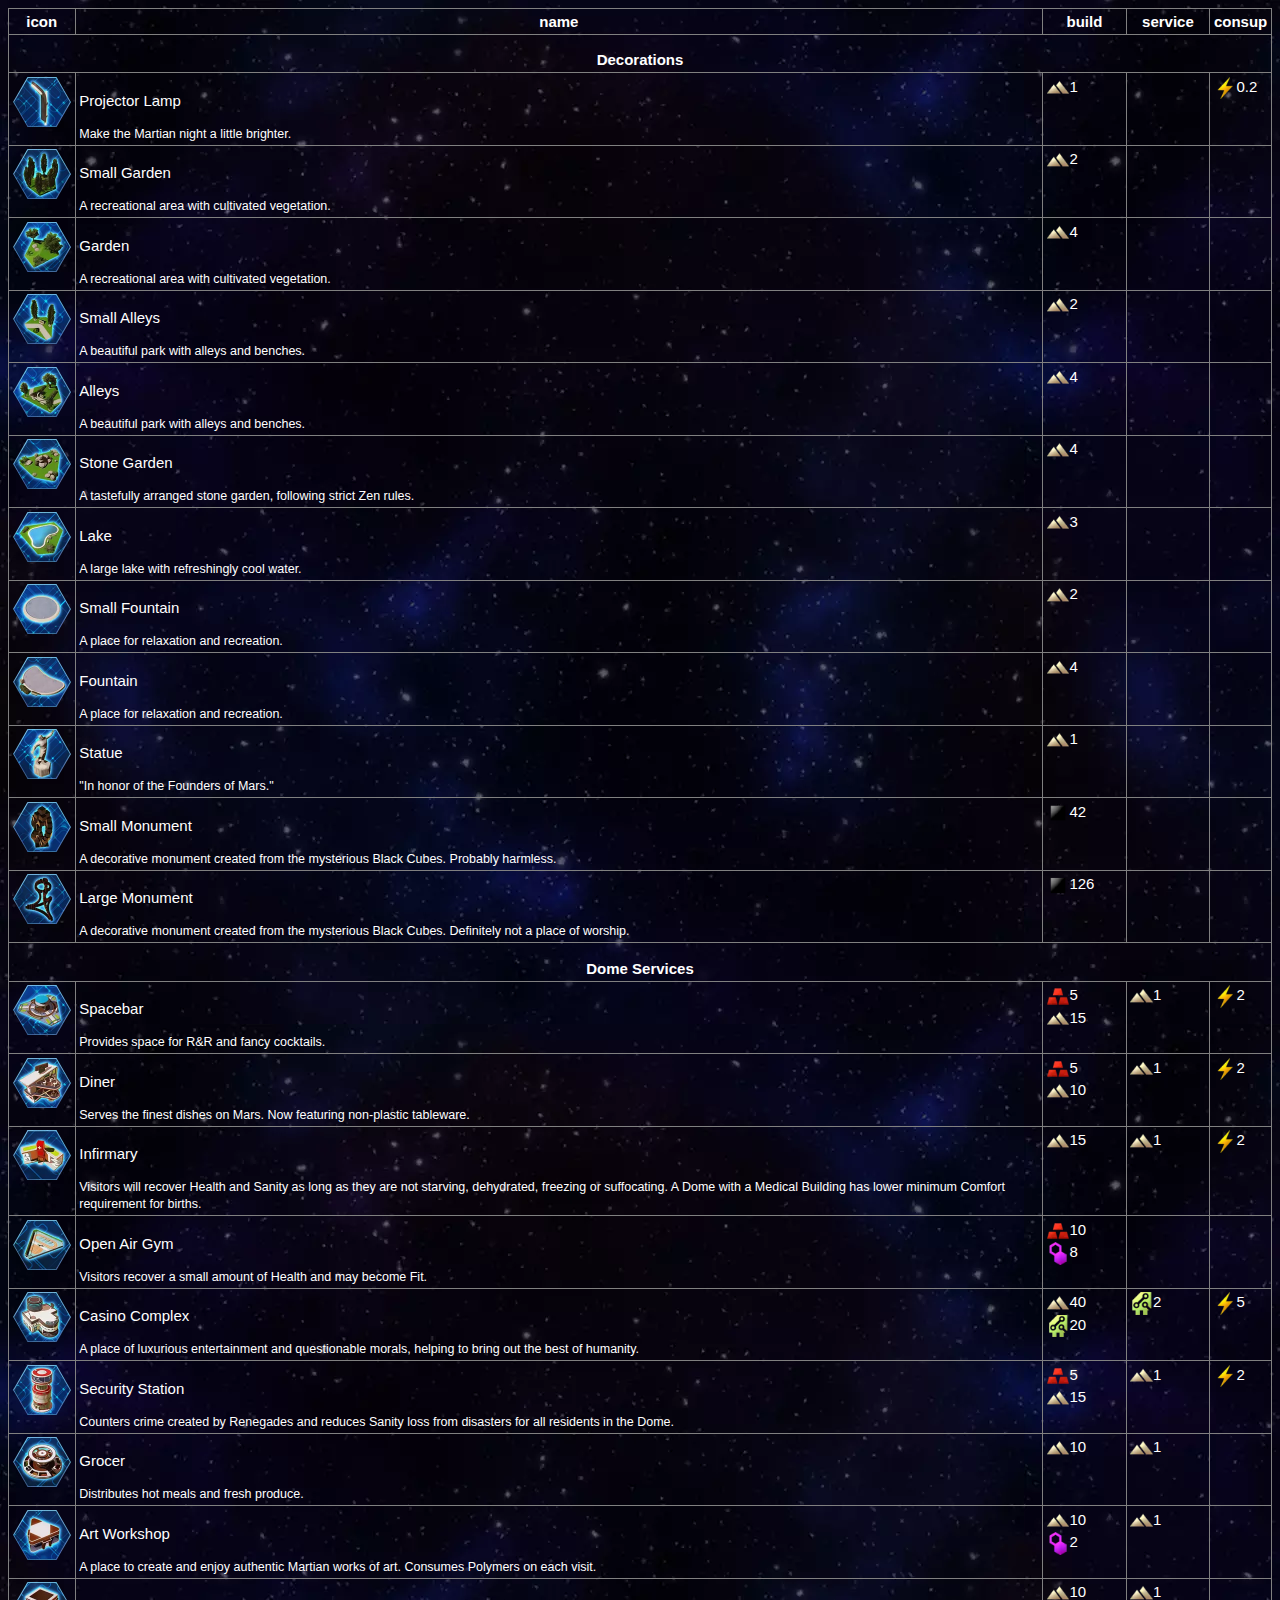
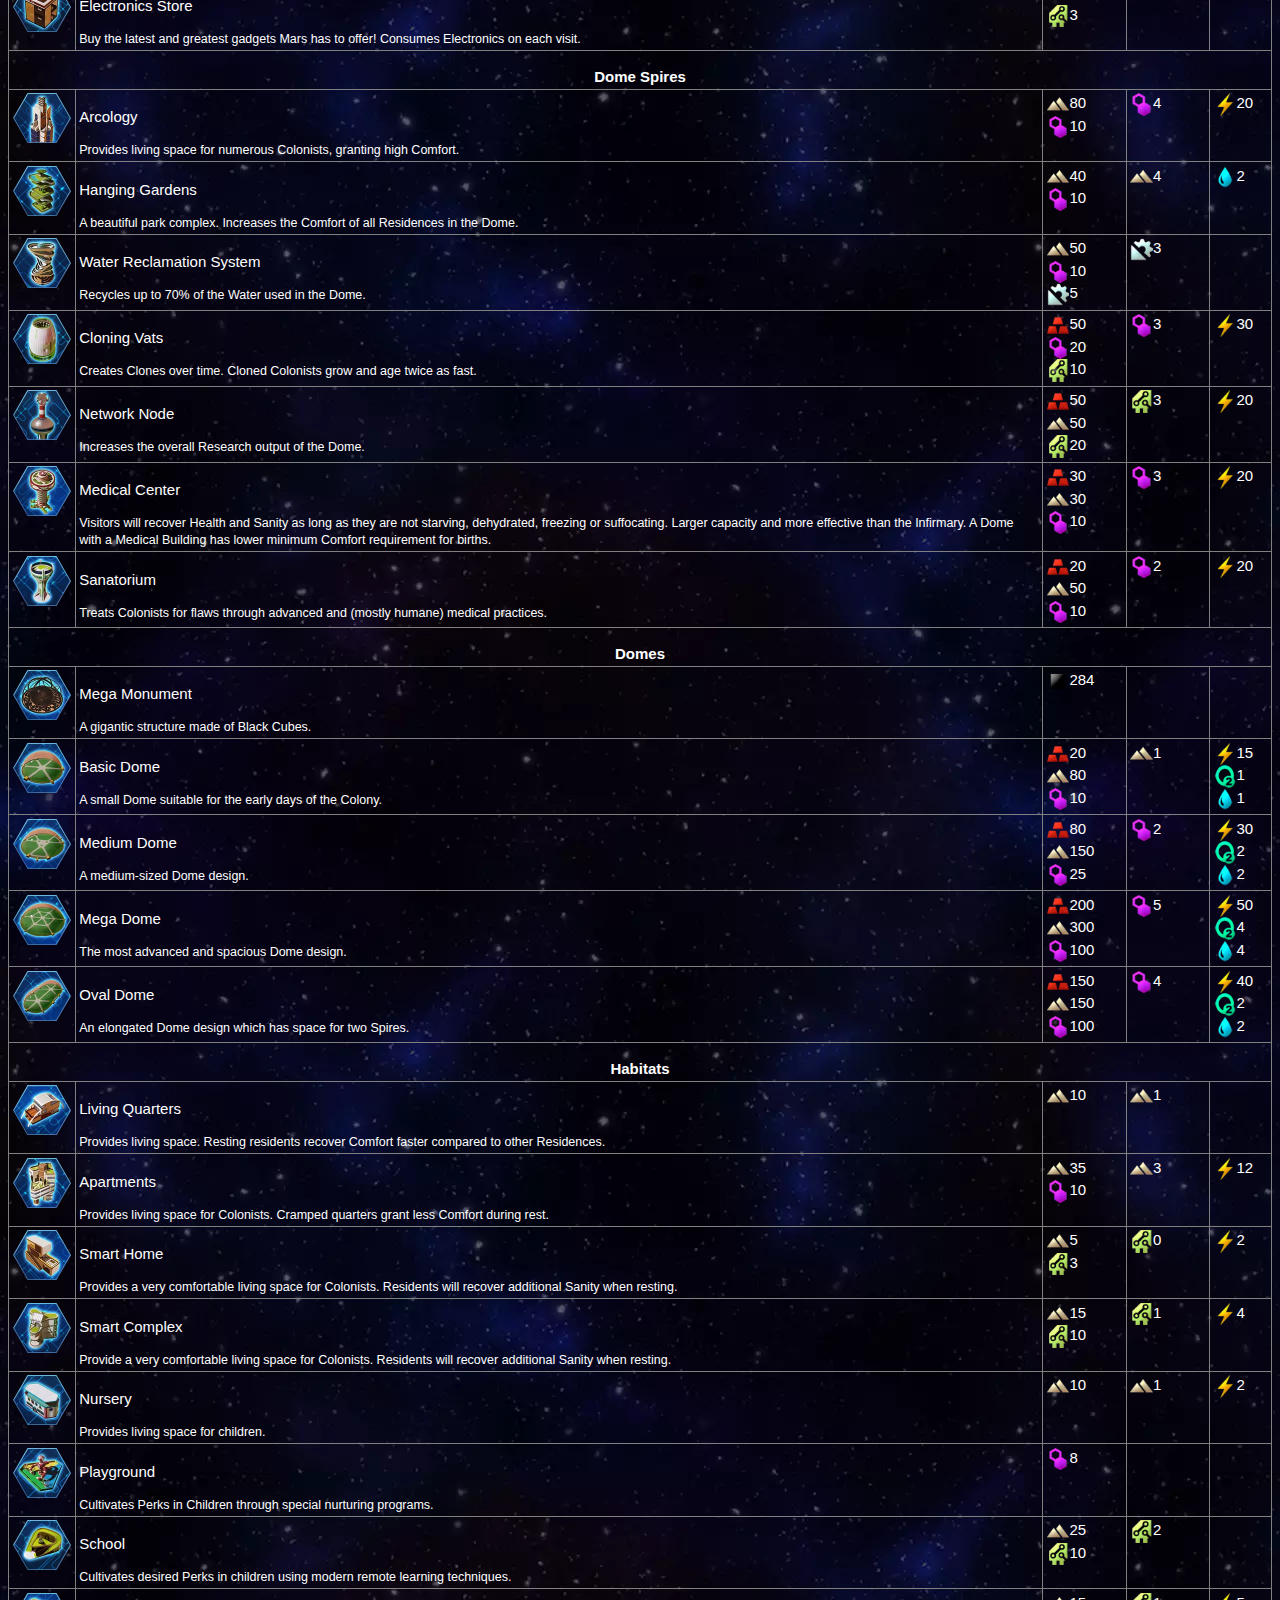
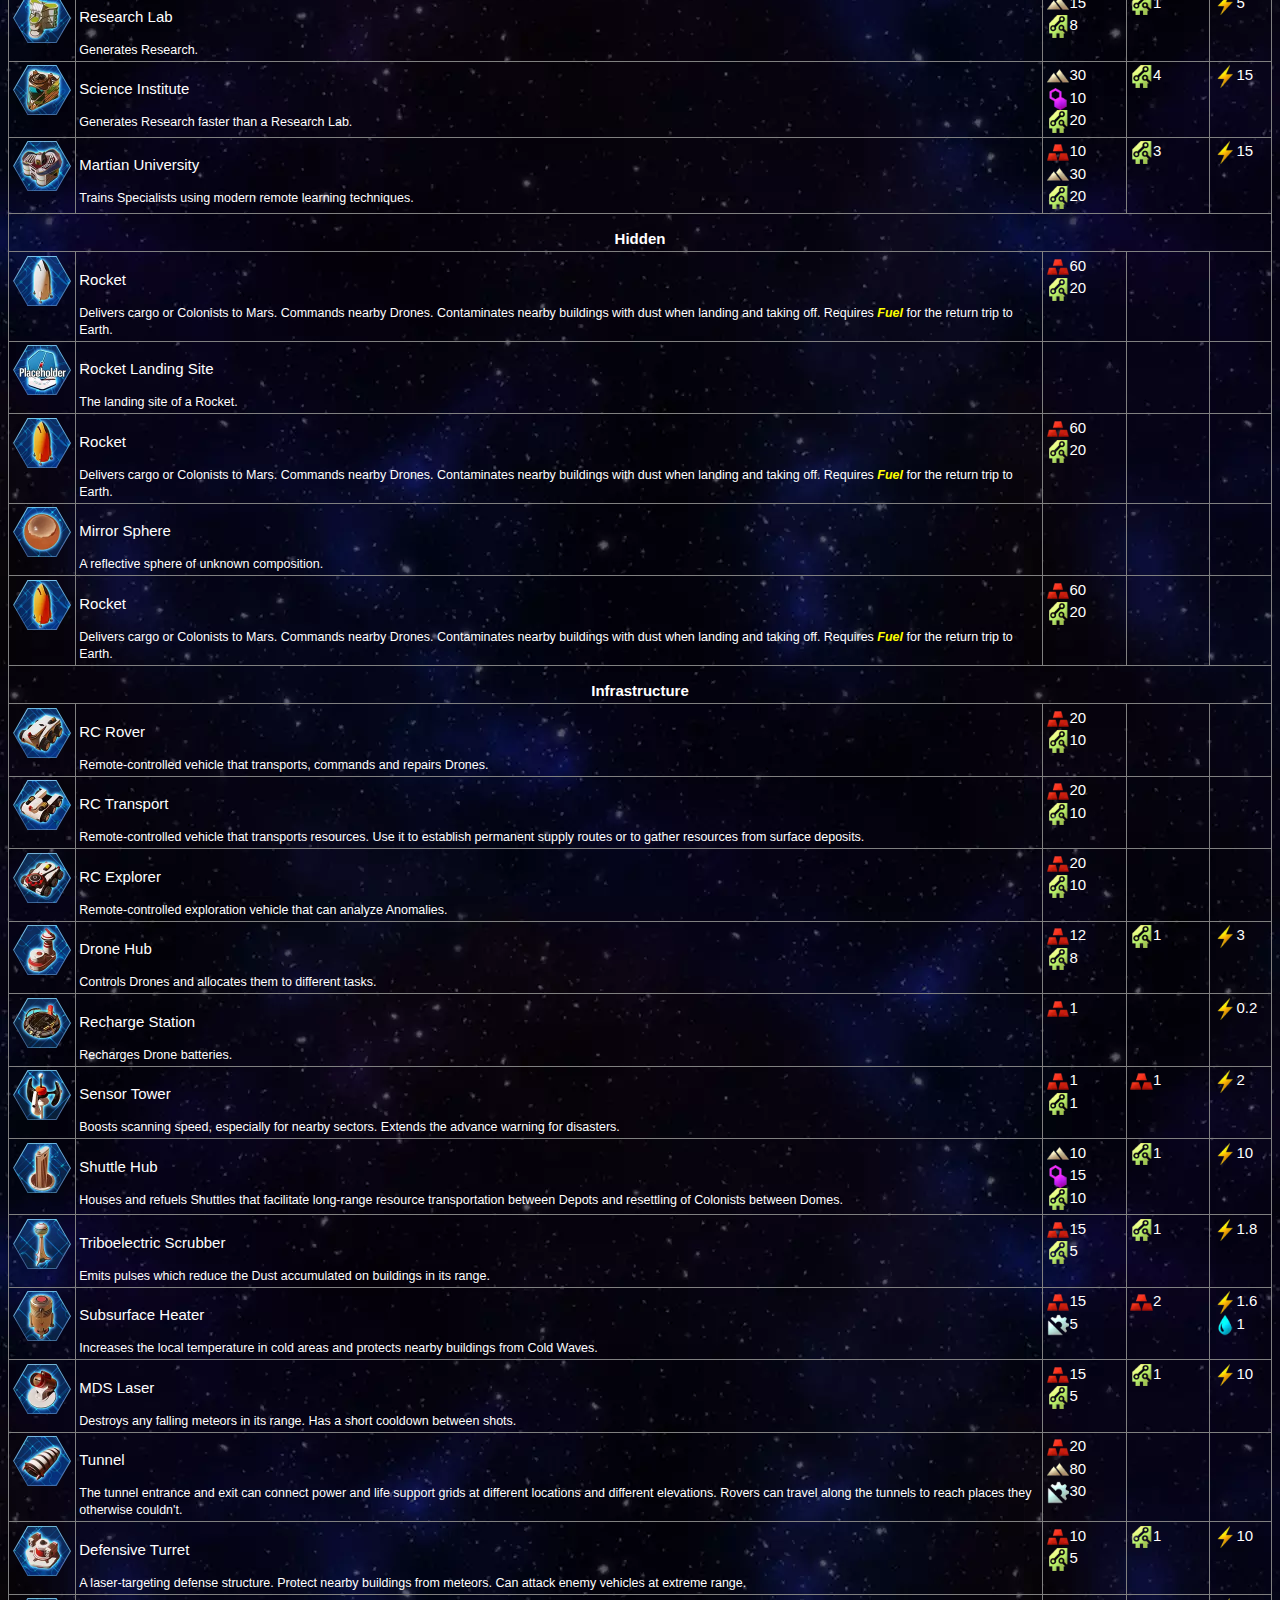
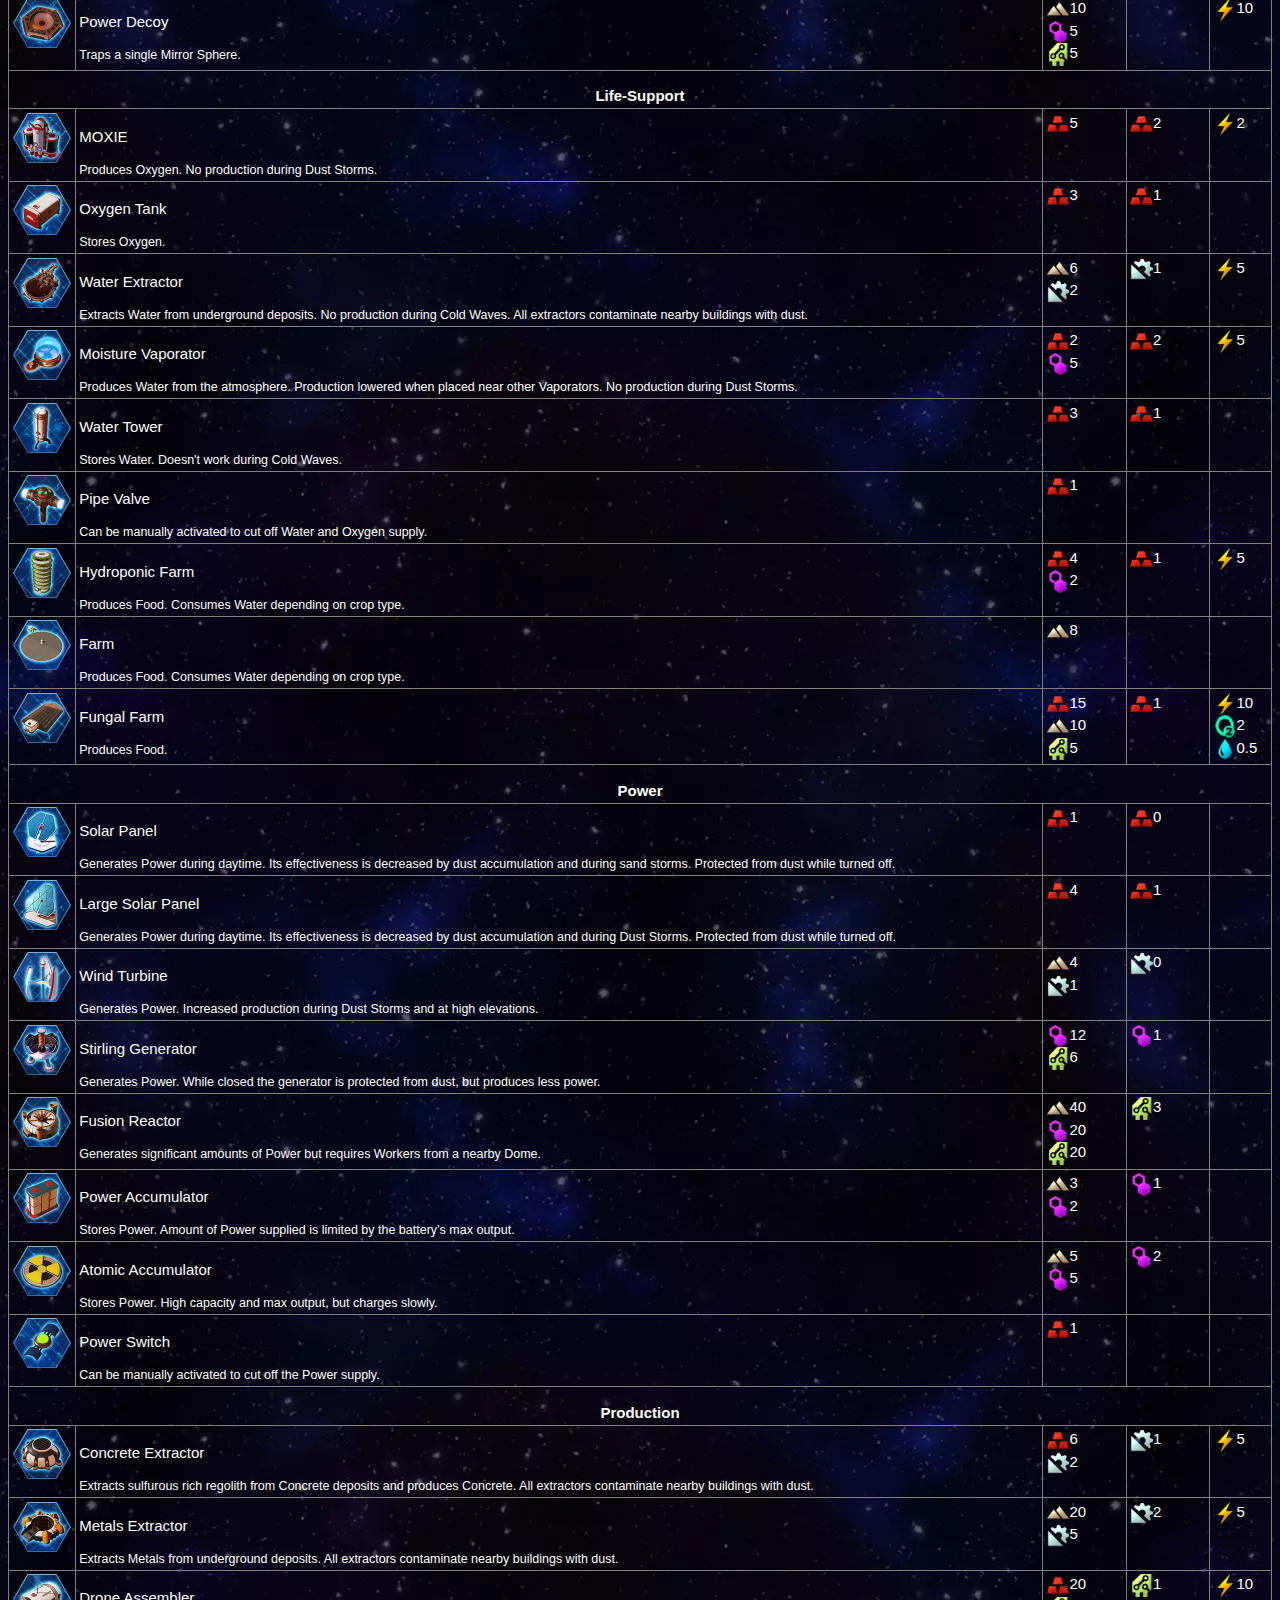
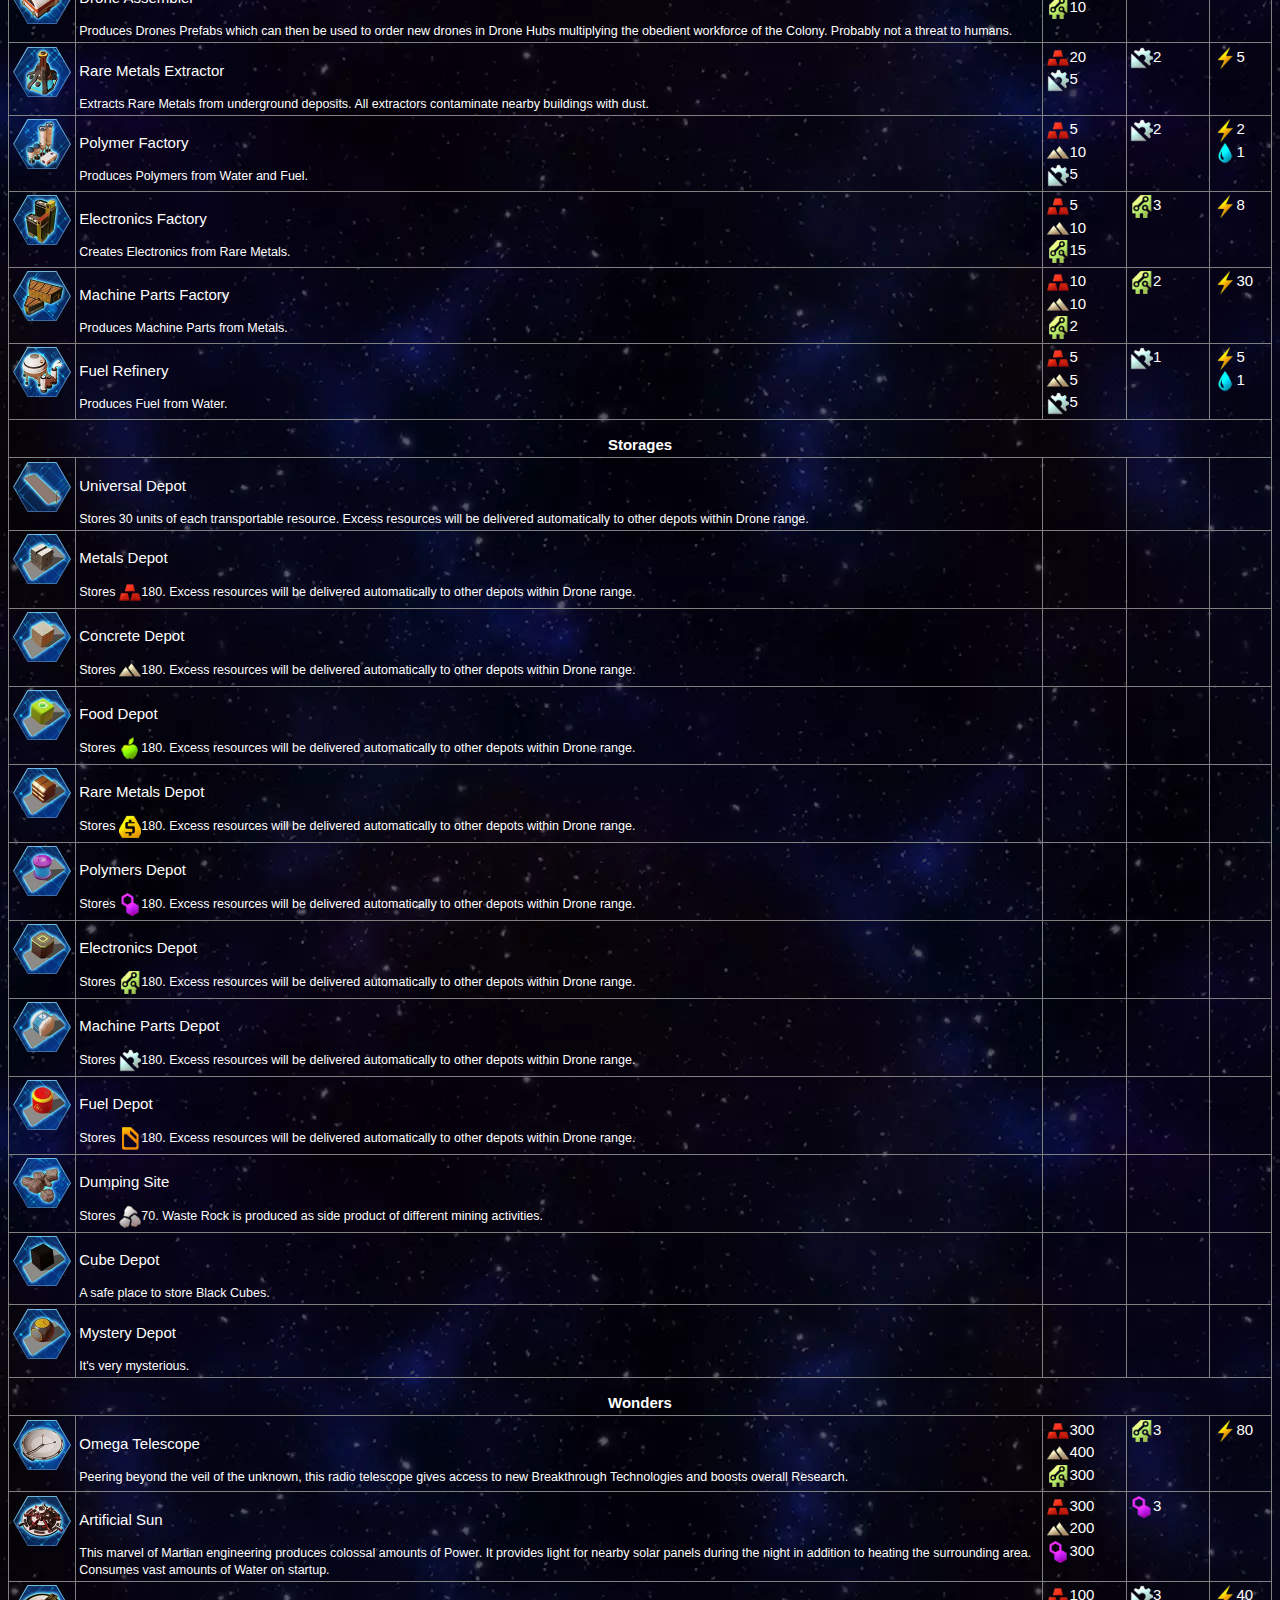
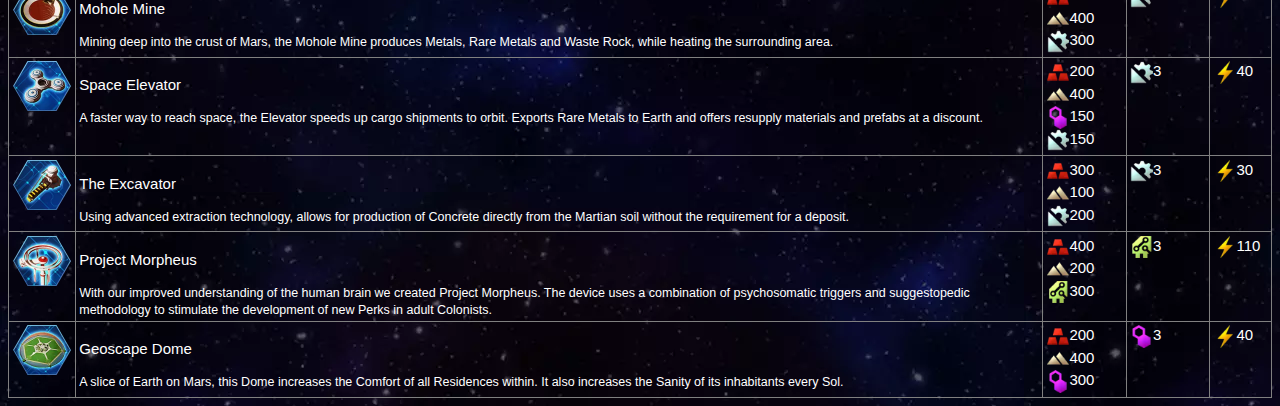
<file: docs/buildings.html>
<!DOCTYPE html>
<html><head><meta charset="UTF-8">
<title>Surviving Mars Buildings</title>
<link rel="stylesheet" href="style.css" />
</head>
<body><table cols='5'><thead><tr><th>icon</th><th>name</th><th class='th_cost'>build</th><th class='th_cost'>service</th><th>consup</th></tr></thead><tr><th class='th_category' colspan='5'>Decorations</td></tr>
<tr>
<td><i class='icon projector_lamp' title='LampProjector'></i></td>
<td><p class='name'>Projector Lamp</span><p class='description'>Make the Martian night a little brighter.</td>
<td><span class='cost'><i class='res concrete'></i>1</span></td>
<td><span class='cost'></span></td>
<td><span class='cost'><i class='res electricity'></i>0.2</span></td>
</tr>
<tr>
<td><i class='icon small_garden' title='GardenNatural_Small'></i></td>
<td><p class='name'>Small Garden</span><p class='description'>A recreational area with cultivated vegetation.</td>
<td><span class='cost'><i class='res concrete'></i>2</span></td>
<td><span class='cost'></span></td>
<td><span class='cost'></span></td>
</tr>
<tr>
<td><i class='icon medium_garden' title='GardenNatural_Medium'></i></td>
<td><p class='name'>Garden</span><p class='description'>A recreational area with cultivated vegetation.</td>
<td><span class='cost'><i class='res concrete'></i>4</span></td>
<td><span class='cost'></span></td>
<td><span class='cost'></span></td>
</tr>
<tr>
<td><i class='icon small_alleys' title='GardenAlleys_Small'></i></td>
<td><p class='name'>Small Alleys</span><p class='description'>A beautiful park with alleys and benches.</td>
<td><span class='cost'><i class='res concrete'></i>2</span></td>
<td><span class='cost'></span></td>
<td><span class='cost'></span></td>
</tr>
<tr>
<td><i class='icon medium_alleys' title='GardenAlleys_Medium'></i></td>
<td><p class='name'>Alleys</span><p class='description'>A beautiful park with alleys and benches.</td>
<td><span class='cost'><i class='res concrete'></i>4</span></td>
<td><span class='cost'></span></td>
<td><span class='cost'></span></td>
</tr>
<tr>
<td><i class='icon stone_garden' title='GardenStone'></i></td>
<td><p class='name'>Stone Garden</span><p class='description'>A tastefully arranged stone garden, following strict Zen rules.</td>
<td><span class='cost'><i class='res concrete'></i>4</span></td>
<td><span class='cost'></span></td>
<td><span class='cost'></span></td>
</tr>
<tr>
<td><i class='icon lake' title='Lake'></i></td>
<td><p class='name'>Lake</span><p class='description'>A large lake with refreshingly cool water.</td>
<td><span class='cost'><i class='res concrete'></i>3</span></td>
<td><span class='cost'></span></td>
<td><span class='cost'></span></td>
</tr>
<tr>
<td><i class='icon small_fountain' title='FountainSmall'></i></td>
<td><p class='name'>Small Fountain</span><p class='description'>A place for relaxation and recreation.</td>
<td><span class='cost'><i class='res concrete'></i>2</span></td>
<td><span class='cost'></span></td>
<td><span class='cost'></span></td>
</tr>
<tr>
<td><i class='icon large_fountain' title='FountainLarge'></i></td>
<td><p class='name'>Fountain</span><p class='description'>A place for relaxation and recreation.</td>
<td><span class='cost'><i class='res concrete'></i>4</span></td>
<td><span class='cost'></span></td>
<td><span class='cost'></span></td>
</tr>
<tr>
<td><i class='icon statue' title='Statue'></i></td>
<td><p class='name'>Statue</span><p class='description'>"In honor of the Founders of Mars."</td>
<td><span class='cost'><i class='res concrete'></i>1</span></td>
<td><span class='cost'></span></td>
<td><span class='cost'></span></td>
</tr>
<tr>
<td><i class='icon black_cube_monument_small' title='BlackCubeSmallMonument'></i></td>
<td><p class='name'>Small Monument</span><p class='description'>A decorative monument created from the mysterious Black Cubes. Probably harmless.</td>
<td><span class='cost'><i class='res black_box'></i>42</span></td>
<td><span class='cost'></span></td>
<td><span class='cost'></span></td>
</tr>
<tr>
<td><i class='icon black_cube_monument_large' title='BlackCubeLargeMonument'></i></td>
<td><p class='name'>Large Monument</span><p class='description'>A decorative monument created from the mysterious Black Cubes. Definitely not a place of worship.</td>
<td><span class='cost'><i class='res black_box'></i>126</span></td>
<td><span class='cost'></span></td>
<td><span class='cost'></span></td>
</tr>
<tr><th class='th_category' colspan='5'>Dome Services</td></tr>
<tr>
<td><i class='icon spacebar' title='Spacebar'></i></td>
<td><p class='name'>Spacebar</span><p class='description'>Provides space for R&R and fancy cocktails.</td>
<td><span class='cost'><i class='res metal'></i>5<br /><i class='res concrete'></i>15</span></td>
<td><span class='cost'><i class='res concrete'></i>1</span></td>
<td><span class='cost'><i class='res electricity'></i>2</span></td>
</tr>
<tr>
<td><i class='icon dinner' title='Diner'></i></td>
<td><p class='name'>Diner</span><p class='description'>Serves the finest dishes on Mars. Now featuring non-plastic tableware.</td>
<td><span class='cost'><i class='res metal'></i>5<br /><i class='res concrete'></i>10</span></td>
<td><span class='cost'><i class='res concrete'></i>1</span></td>
<td><span class='cost'><i class='res electricity'></i>2</span></td>
</tr>
<tr>
<td><i class='icon infirmary' title='Infirmary'></i></td>
<td><p class='name'>Infirmary</span><p class='description'>Visitors will recover Health and Sanity as long as they are not starving, dehydrated, freezing or suffocating. A Dome with a Medical Building has lower minimum Comfort requirement for births.</td>
<td><span class='cost'><i class='res concrete'></i>15</span></td>
<td><span class='cost'><i class='res concrete'></i>1</span></td>
<td><span class='cost'><i class='res electricity'></i>2</span></td>
</tr>
<tr>
<td><i class='icon open_air_gym' title='OpenAirGym'></i></td>
<td><p class='name'>Open Air Gym</span><p class='description'>Visitors recover a small amount of Health and may become Fit.</td>
<td><span class='cost'><i class='res metal'></i>10<br /><i class='res polymers'></i>8</span></td>
<td><span class='cost'></span></td>
<td><span class='cost'></span></td>
</tr>
<tr>
<td><i class='icon casino_complex' title='Casino Complex'></i></td>
<td><p class='name'>Casino Complex</span><p class='description'>A place of luxurious entertainment and questionable morals, helping to bring out the best of humanity.</td>
<td><span class='cost'><i class='res concrete'></i>40<br /><i class='res electronics'></i>20</span></td>
<td><span class='cost'><i class='res electronics'></i>2</span></td>
<td><span class='cost'><i class='res electricity'></i>5</span></td>
</tr>
<tr>
<td><i class='icon security_station' title='SecurityStation'></i></td>
<td><p class='name'>Security Station</span><p class='description'>Counters crime created by Renegades and reduces Sanity loss from disasters for all residents in the Dome.</td>
<td><span class='cost'><i class='res metal'></i>5<br /><i class='res concrete'></i>15</span></td>
<td><span class='cost'><i class='res concrete'></i>1</span></td>
<td><span class='cost'><i class='res electricity'></i>2</span></td>
</tr>
<tr>
<td><i class='icon grocery' title='ShopsFood'></i></td>
<td><p class='name'>Grocer</span><p class='description'>Distributes hot meals and fresh produce.</td>
<td><span class='cost'><i class='res concrete'></i>10</span></td>
<td><span class='cost'><i class='res concrete'></i>1</span></td>
<td><span class='cost'></span></td>
</tr>
<tr>
<td><i class='icon jewelry_store' title='ShopsJewelry'></i></td>
<td><p class='name'>Art Workshop</span><p class='description'>A place to create and enjoy authentic Martian works of art. Consumes Polymers on each visit.</td>
<td><span class='cost'><i class='res concrete'></i>10<br /><i class='res polymers'></i>2</span></td>
<td><span class='cost'><i class='res concrete'></i>1</span></td>
<td><span class='cost'></span></td>
</tr>
<tr>
<td><i class='icon electronics_store' title='ShopsElectronics'></i></td>
<td><p class='name'>Electronics Store</span><p class='description'>Buy the latest and greatest gadgets Mars has to offer! Consumes Electronics on each visit.</td>
<td><span class='cost'><i class='res concrete'></i>10<br /><i class='res electronics'></i>3</span></td>
<td><span class='cost'><i class='res concrete'></i>1</span></td>
<td><span class='cost'></span></td>
</tr>
<tr><th class='th_category' colspan='5'>Dome Spires</td></tr>
<tr>
<td><i class='icon arcology' title='Arcology'></i></td>
<td><p class='name'>Arcology</span><p class='description'>Provides living space for numerous Colonists, granting high Comfort.</td>
<td><span class='cost'><i class='res concrete'></i>80<br /><i class='res polymers'></i>10</span></td>
<td><span class='cost'><i class='res polymers'></i>4</span></td>
<td><span class='cost'><i class='res electricity'></i>20</span></td>
</tr>
<tr>
<td><i class='icon hanging_gardens' title='HangingGardens'></i></td>
<td><p class='name'>Hanging Gardens</span><p class='description'>A beautiful park complex. Increases the Comfort of all Residences in the Dome.</td>
<td><span class='cost'><i class='res concrete'></i>40<br /><i class='res polymers'></i>10</span></td>
<td><span class='cost'><i class='res concrete'></i>4</span></td>
<td><span class='cost'><i class='res water'></i>2</span></td>
</tr>
<tr>
<td><i class='icon water_reclamation' title='WaterReclamationSystem'></i></td>
<td><p class='name'>Water Reclamation System</span><p class='description'>Recycles up to 70% of the Water used in the Dome.</td>
<td><span class='cost'><i class='res concrete'></i>50<br /><i class='res polymers'></i>10<br /><i class='res machine_parts'></i>5</span></td>
<td><span class='cost'><i class='res machine_parts'></i>3</span></td>
<td><span class='cost'></span></td>
</tr>
<tr>
<td><i class='icon cloning_vats' title='CloningVats'></i></td>
<td><p class='name'>Cloning Vats</span><p class='description'>Creates Clones over time. Cloned Colonists grow and age twice as fast.</td>
<td><span class='cost'><i class='res metal'></i>50<br /><i class='res polymers'></i>20<br /><i class='res electronics'></i>10</span></td>
<td><span class='cost'><i class='res polymers'></i>3</span></td>
<td><span class='cost'><i class='res electricity'></i>30</span></td>
</tr>
<tr>
<td><i class='icon network_node' title='NetworkNode'></i></td>
<td><p class='name'>Network Node</span><p class='description'>Increases the overall Research output of the Dome.</td>
<td><span class='cost'><i class='res metal'></i>50<br /><i class='res concrete'></i>50<br /><i class='res electronics'></i>20</span></td>
<td><span class='cost'><i class='res electronics'></i>3</span></td>
<td><span class='cost'><i class='res electricity'></i>20</span></td>
</tr>
<tr>
<td><i class='icon medical_center' title='MedicalCenter'></i></td>
<td><p class='name'>Medical Center</span><p class='description'>Visitors will recover Health and Sanity as long as they are not starving, dehydrated, freezing or suffocating. Larger capacity and more effective than the Infirmary. A Dome with a Medical Building has lower minimum Comfort requirement for births.</td>
<td><span class='cost'><i class='res metal'></i>30<br /><i class='res concrete'></i>30<br /><i class='res polymers'></i>10</span></td>
<td><span class='cost'><i class='res polymers'></i>3</span></td>
<td><span class='cost'><i class='res electricity'></i>20</span></td>
</tr>
<tr>
<td><i class='icon sanatorium' title='Sanatorium'></i></td>
<td><p class='name'>Sanatorium</span><p class='description'>Treats Colonists for flaws through advanced and (mostly humane) medical practices.</td>
<td><span class='cost'><i class='res metal'></i>20<br /><i class='res concrete'></i>50<br /><i class='res polymers'></i>10</span></td>
<td><span class='cost'><i class='res polymers'></i>2</span></td>
<td><span class='cost'><i class='res electricity'></i>20</span></td>
</tr>
<tr><th class='th_category' colspan='5'>Domes</td></tr>
<tr>
<td><i class='icon black_cube_monolith' title='BlackCubeMonolith'></i></td>
<td><p class='name'>Mega Monument</span><p class='description'>A gigantic structure made of Black Cubes.</td>
<td><span class='cost'><i class='res black_box'></i>284</span></td>
<td><span class='cost'></span></td>
<td><span class='cost'></span></td>
</tr>
<tr>
<td><i class='icon dome' title='DomeBasic'></i></td>
<td><p class='name'>Basic Dome</span><p class='description'>A small Dome suitable for the early days of the Colony.</td>
<td><span class='cost'><i class='res metal'></i>20<br /><i class='res concrete'></i>80<br /><i class='res polymers'></i>10</span></td>
<td><span class='cost'><i class='res concrete'></i>1</span></td>
<td><span class='cost'><i class='res electricity'></i>15<br /><i class='res oxygen'></i>1<br /><i class='res water'></i>1</span></td>
</tr>
<tr>
<td><i class='icon oval_dome' title='DomeMedium'></i></td>
<td><p class='name'>Medium Dome</span><p class='description'>A medium-sized Dome design.</td>
<td><span class='cost'><i class='res metal'></i>80<br /><i class='res concrete'></i>150<br /><i class='res polymers'></i>25</span></td>
<td><span class='cost'><i class='res polymers'></i>2</span></td>
<td><span class='cost'><i class='res electricity'></i>30<br /><i class='res oxygen'></i>2<br /><i class='res water'></i>2</span></td>
</tr>
<tr>
<td><i class='icon mega_dome' title='DomeMega'></i></td>
<td><p class='name'>Mega Dome</span><p class='description'>The most advanced and spacious Dome design.</td>
<td><span class='cost'><i class='res metal'></i>200<br /><i class='res concrete'></i>300<br /><i class='res polymers'></i>100</span></td>
<td><span class='cost'><i class='res polymers'></i>5</span></td>
<td><span class='cost'><i class='res electricity'></i>50<br /><i class='res oxygen'></i>4<br /><i class='res water'></i>4</span></td>
</tr>
<tr>
<td><i class='icon polymer_dome' title='DomeOval'></i></td>
<td><p class='name'>Oval Dome</span><p class='description'>An elongated Dome design which has space for two Spires.</td>
<td><span class='cost'><i class='res metal'></i>150<br /><i class='res concrete'></i>150<br /><i class='res polymers'></i>100</span></td>
<td><span class='cost'><i class='res polymers'></i>4</span></td>
<td><span class='cost'><i class='res electricity'></i>40<br /><i class='res oxygen'></i>2<br /><i class='res water'></i>2</span></td>
</tr>
<tr><th class='th_category' colspan='5'>Habitats</td></tr>
<tr>
<td><i class='icon living_quarters' title='LivingQuarters'></i></td>
<td><p class='name'>Living Quarters</span><p class='description'>Provides living space. Resting residents recover Comfort faster compared to other Residences.</td>
<td><span class='cost'><i class='res concrete'></i>10</span></td>
<td><span class='cost'><i class='res concrete'></i>1</span></td>
<td><span class='cost'></span></td>
</tr>
<tr>
<td><i class='icon apartments' title='Apartments'></i></td>
<td><p class='name'>Apartments</span><p class='description'>Provides living space for Colonists. Cramped quarters grant less Comfort during rest.</td>
<td><span class='cost'><i class='res concrete'></i>35<br /><i class='res polymers'></i>10</span></td>
<td><span class='cost'><i class='res concrete'></i>3</span></td>
<td><span class='cost'><i class='res electricity'></i>12</span></td>
</tr>
<tr>
<td><i class='icon smart_home' title='SmartHome_Small'></i></td>
<td><p class='name'>Smart Home</span><p class='description'>Provides a very comfortable living space for Colonists. Residents will recover additional Sanity when resting.</td>
<td><span class='cost'><i class='res concrete'></i>5<br /><i class='res electronics'></i>3</span></td>
<td><span class='cost'><i class='res electronics'></i>0</span></td>
<td><span class='cost'><i class='res electricity'></i>2</span></td>
</tr>
<tr>
<td><i class='icon smart homes' title='SmartHome'></i></td>
<td><p class='name'>Smart Complex</span><p class='description'>Provide a very comfortable living space for Colonists. Residents will recover additional Sanity when resting.</td>
<td><span class='cost'><i class='res concrete'></i>15<br /><i class='res electronics'></i>10</span></td>
<td><span class='cost'><i class='res electronics'></i>1</span></td>
<td><span class='cost'><i class='res electricity'></i>4</span></td>
</tr>
<tr>
<td><i class='icon nursery' title='Nursery'></i></td>
<td><p class='name'>Nursery</span><p class='description'>Provides living space for children.</td>
<td><span class='cost'><i class='res concrete'></i>10</span></td>
<td><span class='cost'><i class='res concrete'></i>1</span></td>
<td><span class='cost'><i class='res electricity'></i>2</span></td>
</tr>
<tr>
<td><i class='icon playground' title='Playground'></i></td>
<td><p class='name'>Playground</span><p class='description'>Cultivates Perks in Children through special nurturing programs.</td>
<td><span class='cost'><i class='res polymers'></i>8</span></td>
<td><span class='cost'></span></td>
<td><span class='cost'></span></td>
</tr>
<tr>
<td><i class='icon school' title='School'></i></td>
<td><p class='name'>School</span><p class='description'>Cultivates desired Perks in children using modern remote learning techniques.</td>
<td><span class='cost'><i class='res concrete'></i>25<br /><i class='res electronics'></i>10</span></td>
<td><span class='cost'><i class='res electronics'></i>2</span></td>
<td><span class='cost'></span></td>
</tr>
<tr>
<td><i class='icon academy_of_science' title='ResearchLab'></i></td>
<td><p class='name'>Research Lab</span><p class='description'>Generates Research.</td>
<td><span class='cost'><i class='res concrete'></i>15<br /><i class='res electronics'></i>8</span></td>
<td><span class='cost'><i class='res electronics'></i>1</span></td>
<td><span class='cost'><i class='res electricity'></i>5</span></td>
</tr>
<tr>
<td><i class='icon research_lab' title='ScienceInstitute'></i></td>
<td><p class='name'>Science Institute</span><p class='description'>Generates Research faster than a Research Lab.</td>
<td><span class='cost'><i class='res concrete'></i>30<br /><i class='res polymers'></i>10<br /><i class='res electronics'></i>20</span></td>
<td><span class='cost'><i class='res electronics'></i>4</span></td>
<td><span class='cost'><i class='res electricity'></i>15</span></td>
</tr>
<tr>
<td><i class='icon martian_university' title='MartianUniversity'></i></td>
<td><p class='name'>Martian University</span><p class='description'>Trains Specialists using modern remote learning techniques.</td>
<td><span class='cost'><i class='res metal'></i>10<br /><i class='res concrete'></i>30<br /><i class='res electronics'></i>20</span></td>
<td><span class='cost'><i class='res electronics'></i>3</span></td>
<td><span class='cost'><i class='res electricity'></i>15</span></td>
</tr>
<tr><th class='th_category' colspan='5'>Hidden</td></tr>
<tr>
<td><i class='icon rocket' title='SupplyRocket'></i></td>
<td><p class='name'>Rocket</span><p class='description'>Delivers cargo or Colonists to Mars. Commands nearby Drones. Contaminates nearby buildings with dust when landing and taking off. Requires <em>Fuel</em> for the return trip to Earth.</td>
<td><span class='cost'><i class='res metal'></i>60<br /><i class='res electronics'></i>20</span></td>
<td><span class='cost'></span></td>
<td><span class='cost'></span></td>
</tr>
<tr>
<td><i class='icon placeholder' title='RocketLandingSite'></i></td>
<td><p class='name'>Rocket Landing Site</span><p class='description'>The landing site of a Rocket.</td>
<td><span class='cost'></span></td>
<td><span class='cost'></span></td>
<td><span class='cost'></span></td>
</tr>
<tr>
<td><i class='icon rocket_trade' title='TradeRocket'></i></td>
<td><p class='name'>Rocket</span><p class='description'>Delivers cargo or Colonists to Mars. Commands nearby Drones. Contaminates nearby buildings with dust when landing and taking off. Requires <em>Fuel</em> for the return trip to Earth.</td>
<td><span class='cost'><i class='res metal'></i>60<br /><i class='res electronics'></i>20</span></td>
<td><span class='cost'></span></td>
<td><span class='cost'></span></td>
</tr>
<tr>
<td><i class='icon mirror_sphere' title='MirrorSphere'></i></td>
<td><p class='name'>Mirror Sphere</span><p class='description'>A reflective sphere of unknown composition.</td>
<td><span class='cost'></span></td>
<td><span class='cost'></span></td>
<td><span class='cost'></span></td>
</tr>
<tr>
<td><i class='icon rocket_trade' title='RefugeeRocket'></i></td>
<td><p class='name'>Rocket</span><p class='description'>Delivers cargo or Colonists to Mars. Commands nearby Drones. Contaminates nearby buildings with dust when landing and taking off. Requires <em>Fuel</em> for the return trip to Earth.</td>
<td><span class='cost'><i class='res metal'></i>60<br /><i class='res electronics'></i>20</span></td>
<td><span class='cost'></span></td>
<td><span class='cost'></span></td>
</tr>
<tr><th class='th_category' colspan='5'>Infrastructure</td></tr>
<tr>
<td><i class='icon rcrover' title='RCRoverBuilding'></i></td>
<td><p class='name'>RC Rover</span><p class='description'>Remote-controlled vehicle that transports, commands and repairs Drones.</td>
<td><span class='cost'><i class='res metal'></i>20<br /><i class='res electronics'></i>10</span></td>
<td><span class='cost'></span></td>
<td><span class='cost'></span></td>
</tr>
<tr>
<td><i class='icon rover_transport' title='RCTransportBuilding'></i></td>
<td><p class='name'>RC Transport</span><p class='description'>Remote-controlled vehicle that transports resources. Use it to establish permanent supply routes or to gather resources from surface deposits.</td>
<td><span class='cost'><i class='res metal'></i>20<br /><i class='res electronics'></i>10</span></td>
<td><span class='cost'></span></td>
<td><span class='cost'></span></td>
</tr>
<tr>
<td><i class='icon rover_human' title='RCExplorerBuilding'></i></td>
<td><p class='name'>RC Explorer</span><p class='description'>Remote-controlled exploration vehicle that can analyze Anomalies.</td>
<td><span class='cost'><i class='res metal'></i>20<br /><i class='res electronics'></i>10</span></td>
<td><span class='cost'></span></td>
<td><span class='cost'></span></td>
</tr>
<tr>
<td><i class='icon drone_hub' title='DroneHub'></i></td>
<td><p class='name'>Drone Hub</span><p class='description'>Controls Drones and allocates them to different tasks.</td>
<td><span class='cost'><i class='res metal'></i>12<br /><i class='res electronics'></i>8</span></td>
<td><span class='cost'><i class='res electronics'></i>1</span></td>
<td><span class='cost'><i class='res electricity'></i>3</span></td>
</tr>
<tr>
<td><i class='icon recharge_station' title='RechargeStation'></i></td>
<td><p class='name'>Recharge Station</span><p class='description'>Recharges Drone batteries.</td>
<td><span class='cost'><i class='res metal'></i>1</span></td>
<td><span class='cost'></span></td>
<td><span class='cost'><i class='res electricity'></i>0.2</span></td>
</tr>
<tr>
<td><i class='icon sensor_tower' title='SensorTower'></i></td>
<td><p class='name'>Sensor Tower</span><p class='description'>Boosts scanning speed, especially for nearby sectors. Extends the advance warning for disasters.</td>
<td><span class='cost'><i class='res metal'></i>1<br /><i class='res electronics'></i>1</span></td>
<td><span class='cost'><i class='res metal'></i>1</span></td>
<td><span class='cost'><i class='res electricity'></i>2</span></td>
</tr>
<tr>
<td><i class='icon shuttle_hub' title='ShuttleHub'></i></td>
<td><p class='name'>Shuttle Hub</span><p class='description'>Houses and refuels Shuttles that facilitate long-range resource transportation between Depots and resettling of Colonists between Domes.</td>
<td><span class='cost'><i class='res concrete'></i>10<br /><i class='res polymers'></i>15<br /><i class='res electronics'></i>10</span></td>
<td><span class='cost'><i class='res electronics'></i>1</span></td>
<td><span class='cost'><i class='res electricity'></i>10</span></td>
</tr>
<tr>
<td><i class='icon triboelectric_schrubbe' title='TriboelectricScrubber'></i></td>
<td><p class='name'>Triboelectric Scrubber</span><p class='description'>Emits pulses which reduce the Dust accumulated on buildings in its range.</td>
<td><span class='cost'><i class='res metal'></i>15<br /><i class='res electronics'></i>5</span></td>
<td><span class='cost'><i class='res electronics'></i>1</span></td>
<td><span class='cost'><i class='res electricity'></i>1.8</span></td>
</tr>
<tr>
<td><i class='icon subsurface_heater' title='SubsurfaceHeater'></i></td>
<td><p class='name'>Subsurface Heater</span><p class='description'>Increases the local temperature in cold areas and protects nearby buildings from Cold Waves.</td>
<td><span class='cost'><i class='res metal'></i>15<br /><i class='res machine_parts'></i>5</span></td>
<td><span class='cost'><i class='res metal'></i>2</span></td>
<td><span class='cost'><i class='res electricity'></i>1.6<br /><i class='res water'></i>1</span></td>
</tr>
<tr>
<td><i class='icon mds_aser' title='MDSLaser'></i></td>
<td><p class='name'>MDS Laser</span><p class='description'>Destroys any falling meteors in its range. Has a short cooldown between shots.</td>
<td><span class='cost'><i class='res metal'></i>15<br /><i class='res electronics'></i>5</span></td>
<td><span class='cost'><i class='res electronics'></i>1</span></td>
<td><span class='cost'><i class='res electricity'></i>10</span></td>
</tr>
<tr>
<td><i class='icon tunnel' title='Tunnel'></i></td>
<td><p class='name'>Tunnel</span><p class='description'>The tunnel entrance and exit can connect power and life support grids at different locations and different elevations. Rovers can travel along the tunnels to reach places they otherwise couldn't.</td>
<td><span class='cost'><i class='res metal'></i>20<br /><i class='res concrete'></i>80<br /><i class='res machine_parts'></i>30</span></td>
<td><span class='cost'></span></td>
<td><span class='cost'></span></td>
</tr>
<tr>
<td><i class='icon defense_turret' title='DefenceTower'></i></td>
<td><p class='name'>Defensive Turret</span><p class='description'>A laser-targeting defense structure. Protect nearby buildings from meteors. Can attack enemy vehicles at extreme range.</td>
<td><span class='cost'><i class='res metal'></i>10<br /><i class='res electronics'></i>5</span></td>
<td><span class='cost'><i class='res electronics'></i>1</span></td>
<td><span class='cost'><i class='res electricity'></i>10</span></td>
</tr>
<tr>
<td><i class='icon power_decoy' title='PowerDecoy'></i></td>
<td><p class='name'>Power Decoy</span><p class='description'>Traps a single Mirror Sphere.</td>
<td><span class='cost'><i class='res concrete'></i>10<br /><i class='res polymers'></i>5<br /><i class='res electronics'></i>5</span></td>
<td><span class='cost'></span></td>
<td><span class='cost'><i class='res electricity'></i>10</span></td>
</tr>
<tr><th class='th_category' colspan='5'>Life-Support</td></tr>
<tr>
<td><i class='icon moxie' title='MOXIE'></i></td>
<td><p class='name'>MOXIE</span><p class='description'>Produces Oxygen. No production during Dust Storms.</td>
<td><span class='cost'><i class='res metal'></i>5</span></td>
<td><span class='cost'><i class='res metal'></i>2</span></td>
<td><span class='cost'><i class='res electricity'></i>2</span></td>
</tr>
<tr>
<td><i class='icon oxygen_tank' title='OxygenTank'></i></td>
<td><p class='name'>Oxygen Tank</span><p class='description'>Stores Oxygen.</td>
<td><span class='cost'><i class='res metal'></i>3</span></td>
<td><span class='cost'><i class='res metal'></i>1</span></td>
<td><span class='cost'></span></td>
</tr>
<tr>
<td><i class='icon water_extractor' title='WaterExtractor'></i></td>
<td><p class='name'>Water Extractor</span><p class='description'>Extracts Water from underground deposits. No production during Cold Waves. All extractors contaminate nearby buildings with dust.</td>
<td><span class='cost'><i class='res concrete'></i>6<br /><i class='res machine_parts'></i>2</span></td>
<td><span class='cost'><i class='res machine_parts'></i>1</span></td>
<td><span class='cost'><i class='res electricity'></i>5</span></td>
</tr>
<tr>
<td><i class='icon moisture_vaporator' title='MoistureVaporator'></i></td>
<td><p class='name'>Moisture Vaporator</span><p class='description'>Produces Water from the atmosphere. Production lowered when placed near other Vaporators. No production during Dust Storms.</td>
<td><span class='cost'><i class='res metal'></i>2<br /><i class='res polymers'></i>5</span></td>
<td><span class='cost'><i class='res metal'></i>2</span></td>
<td><span class='cost'><i class='res electricity'></i>5</span></td>
</tr>
<tr>
<td><i class='icon water_tank' title='WaterTank'></i></td>
<td><p class='name'>Water Tower</span><p class='description'>Stores Water. Doesn't work during Cold Waves.</td>
<td><span class='cost'><i class='res metal'></i>3</span></td>
<td><span class='cost'><i class='res metal'></i>1</span></td>
<td><span class='cost'></span></td>
</tr>
<tr>
<td><i class='icon pipe_valve' title='LifesupportSwitch'></i></td>
<td><p class='name'>Pipe Valve</span><p class='description'>Can be manually activated to cut off Water and Oxygen supply.</td>
<td><span class='cost'><i class='res metal'></i>1</span></td>
<td><span class='cost'></span></td>
<td><span class='cost'></span></td>
</tr>
<tr>
<td><i class='icon hydroponics_farm' title='HydroponicFarm'></i></td>
<td><p class='name'>Hydroponic Farm</span><p class='description'>Produces Food. Consumes Water depending on crop type.</td>
<td><span class='cost'><i class='res metal'></i>4<br /><i class='res polymers'></i>2</span></td>
<td><span class='cost'><i class='res metal'></i>1</span></td>
<td><span class='cost'><i class='res electricity'></i>5</span></td>
</tr>
<tr>
<td><i class='icon farm' title='Farm'></i></td>
<td><p class='name'>Farm</span><p class='description'>Produces Food. Consumes Water depending on crop type.</td>
<td><span class='cost'><i class='res concrete'></i>8</span></td>
<td><span class='cost'></span></td>
<td><span class='cost'></span></td>
</tr>
<tr>
<td><i class='icon fungal_farm' title='FungalFarm'></i></td>
<td><p class='name'>Fungal Farm</span><p class='description'>Produces Food.</td>
<td><span class='cost'><i class='res metal'></i>15<br /><i class='res concrete'></i>10<br /><i class='res electronics'></i>5</span></td>
<td><span class='cost'><i class='res metal'></i>1</span></td>
<td><span class='cost'><i class='res electricity'></i>10<br /><i class='res oxygen'></i>2<br /><i class='res water'></i>0.5</span></td>
</tr>
<tr><th class='th_category' colspan='5'>Power</td></tr>
<tr>
<td><i class='icon solar_panel' title='SolarPanel'></i></td>
<td><p class='name'>Solar Panel</span><p class='description'>Generates Power during daytime. Its effectiveness is decreased by dust accumulation and during sand storms. Protected from dust while turned off.</td>
<td><span class='cost'><i class='res metal'></i>1</span></td>
<td><span class='cost'><i class='res metal'></i>0</span></td>
<td><span class='cost'></span></td>
</tr>
<tr>
<td><i class='icon solar_aray' title='SolarPanelBig'></i></td>
<td><p class='name'>Large Solar Panel</span><p class='description'>Generates Power during daytime. Its effectiveness is decreased by dust accumulation and during Dust Storms. Protected from dust while turned off.</td>
<td><span class='cost'><i class='res metal'></i>4</span></td>
<td><span class='cost'><i class='res metal'></i>1</span></td>
<td><span class='cost'></span></td>
</tr>
<tr>
<td><i class='icon wind_turbine' title='WindTurbine'></i></td>
<td><p class='name'>Wind Turbine</span><p class='description'>Generates Power. Increased production during Dust Storms and at high elevations.</td>
<td><span class='cost'><i class='res concrete'></i>4<br /><i class='res machine_parts'></i>1</span></td>
<td><span class='cost'><i class='res machine_parts'></i>0</span></td>
<td><span class='cost'></span></td>
</tr>
<tr>
<td><i class='icon stirling_generator' title='StirlingGenerator'></i></td>
<td><p class='name'>Stirling Generator</span><p class='description'>Generates Power. While closed the generator is protected from dust, but produces less power.</td>
<td><span class='cost'><i class='res polymers'></i>12<br /><i class='res electronics'></i>6</span></td>
<td><span class='cost'><i class='res polymers'></i>1</span></td>
<td><span class='cost'></span></td>
</tr>
<tr>
<td><i class='icon fusion_reactor' title='FusionReactor'></i></td>
<td><p class='name'>Fusion Reactor</span><p class='description'>Generates significant amounts of Power but requires Workers from a nearby Dome.</td>
<td><span class='cost'><i class='res concrete'></i>40<br /><i class='res polymers'></i>20<br /><i class='res electronics'></i>20</span></td>
<td><span class='cost'><i class='res electronics'></i>3</span></td>
<td><span class='cost'></span></td>
</tr>
<tr>
<td><i class='icon fuel_cell' title='Battery_WaterFuelCell'></i></td>
<td><p class='name'>Power Accumulator</span><p class='description'>Stores Power. Amount of Power supplied is limited by the battery’s max output.</td>
<td><span class='cost'><i class='res concrete'></i>3<br /><i class='res polymers'></i>2</span></td>
<td><span class='cost'><i class='res polymers'></i>1</span></td>
<td><span class='cost'></span></td>
</tr>
<tr>
<td><i class='icon atomic_batteries' title='AtomicBattery'></i></td>
<td><p class='name'>Atomic Accumulator</span><p class='description'>Stores Power. High capacity and max output, but charges slowly.</td>
<td><span class='cost'><i class='res concrete'></i>5<br /><i class='res polymers'></i>5</span></td>
<td><span class='cost'><i class='res polymers'></i>2</span></td>
<td><span class='cost'></span></td>
</tr>
<tr>
<td><i class='icon power_switch' title='ElectricitySwitch'></i></td>
<td><p class='name'>Power Switch</span><p class='description'>Can be manually activated to cut off the Power supply.</td>
<td><span class='cost'><i class='res metal'></i>1</span></td>
<td><span class='cost'></span></td>
<td><span class='cost'></span></td>
</tr>
<tr><th class='th_category' colspan='5'>Production</td></tr>
<tr>
<td><i class='icon regolith_extractor' title='RegolithExtractor'></i></td>
<td><p class='name'>Concrete Extractor</span><p class='description'>Extracts sulfurous rich regolith from Concrete deposits and produces Concrete. All extractors contaminate nearby buildings with dust.</td>
<td><span class='cost'><i class='res metal'></i>6<br /><i class='res machine_parts'></i>2</span></td>
<td><span class='cost'><i class='res machine_parts'></i>1</span></td>
<td><span class='cost'><i class='res electricity'></i>5</span></td>
</tr>
<tr>
<td><i class='icon metals_extractor' title='MetalsExtractor'></i></td>
<td><p class='name'>Metals Extractor</span><p class='description'>Extracts Metals from underground deposits. All extractors contaminate nearby buildings with dust.</td>
<td><span class='cost'><i class='res concrete'></i>20<br /><i class='res machine_parts'></i>5</span></td>
<td><span class='cost'><i class='res machine_parts'></i>2</span></td>
<td><span class='cost'><i class='res electricity'></i>5</span></td>
</tr>
<tr>
<td><i class='icon workshop' title='DroneFactory'></i></td>
<td><p class='name'>Drone Assembler</span><p class='description'>Produces Drones Prefabs which can then be used to order new drones in Drone Hubs multiplying the obedient workforce of the Colony. Probably not a threat to humans.</td>
<td><span class='cost'><i class='res metal'></i>20<br /><i class='res electronics'></i>10</span></td>
<td><span class='cost'><i class='res electronics'></i>1</span></td>
<td><span class='cost'><i class='res electricity'></i>10</span></td>
</tr>
<tr>
<td><i class='icon universal_extractor' title='PreciousMetalsExtractor'></i></td>
<td><p class='name'>Rare Metals Extractor</span><p class='description'>Extracts Rare Metals from underground deposits. All extractors contaminate nearby buildings with dust.</td>
<td><span class='cost'><i class='res metal'></i>20<br /><i class='res machine_parts'></i>5</span></td>
<td><span class='cost'><i class='res machine_parts'></i>2</span></td>
<td><span class='cost'><i class='res electricity'></i>5</span></td>
</tr>
<tr>
<td><i class='icon polymer_plant' title='PolymerPlant'></i></td>
<td><p class='name'>Polymer Factory</span><p class='description'>Produces Polymers from Water and Fuel.</td>
<td><span class='cost'><i class='res metal'></i>5<br /><i class='res concrete'></i>10<br /><i class='res machine_parts'></i>5</span></td>
<td><span class='cost'><i class='res machine_parts'></i>2</span></td>
<td><span class='cost'><i class='res electricity'></i>2<br /><i class='res water'></i>1</span></td>
</tr>
<tr>
<td><i class='icon electronics_factory' title='ElectronicsFactory'></i></td>
<td><p class='name'>Electronics Factory</span><p class='description'>Creates Electronics from Rare Metals.</td>
<td><span class='cost'><i class='res metal'></i>5<br /><i class='res concrete'></i>10<br /><i class='res electronics'></i>15</span></td>
<td><span class='cost'><i class='res electronics'></i>3</span></td>
<td><span class='cost'><i class='res electricity'></i>8</span></td>
</tr>
<tr>
<td><i class='icon machine_parts_factory' title='MachinePartsFactory'></i></td>
<td><p class='name'>Machine Parts Factory</span><p class='description'>Produces Machine Parts from Metals.</td>
<td><span class='cost'><i class='res metal'></i>10<br /><i class='res concrete'></i>10<br /><i class='res electronics'></i>2</span></td>
<td><span class='cost'><i class='res electronics'></i>2</span></td>
<td><span class='cost'><i class='res electricity'></i>30</span></td>
</tr>
<tr>
<td><i class='icon fuel_rafinery' title='FuelFactory'></i></td>
<td><p class='name'>Fuel Refinery</span><p class='description'>Produces Fuel from Water.</td>
<td><span class='cost'><i class='res metal'></i>5<br /><i class='res concrete'></i>5<br /><i class='res machine_parts'></i>5</span></td>
<td><span class='cost'><i class='res machine_parts'></i>1</span></td>
<td><span class='cost'><i class='res electricity'></i>5<br /><i class='res water'></i>1</span></td>
</tr>
<tr><th class='th_category' colspan='5'>Storages</td></tr>
<tr>
<td><i class='icon universal_storage' title='UniversalStorageDepot'></i></td>
<td><p class='name'>Universal Depot</span><p class='description'>Stores 30 units of each transportable resource. Excess resources will be delivered automatically to other depots within Drone range.</td>
<td><span class='cost'></span></td>
<td><span class='cost'></span></td>
<td><span class='cost'></span></td>
</tr>
<tr>
<td><i class='icon metal_storage' title='StorageMetals'></i></td>
<td><p class='name'>Metals Depot</span><p class='description'>Stores <i class='res metal'></i>180. Excess resources will be delivered automatically to other depots within Drone range.</td>
<td><span class='cost'></span></td>
<td><span class='cost'></span></td>
<td><span class='cost'></span></td>
</tr>
<tr>
<td><i class='icon concrete_storage' title='StorageConcrete'></i></td>
<td><p class='name'>Concrete Depot</span><p class='description'>Stores <i class='res concrete'></i>180. Excess resources will be delivered automatically to other depots within Drone range.</td>
<td><span class='cost'></span></td>
<td><span class='cost'></span></td>
<td><span class='cost'></span></td>
</tr>
<tr>
<td><i class='icon food_storage' title='StorageFood'></i></td>
<td><p class='name'>Food Depot</span><p class='description'>Stores <i class='res food'></i>180. Excess resources will be delivered automatically to other depots within Drone range.</td>
<td><span class='cost'></span></td>
<td><span class='cost'></span></td>
<td><span class='cost'></span></td>
</tr>
<tr>
<td><i class='icon rare_metals_storage' title='StorageRareMetals'></i></td>
<td><p class='name'>Rare Metals Depot</span><p class='description'>Stores <i class='res precious_metals'></i>180. Excess resources will be delivered automatically to other depots within Drone range.</td>
<td><span class='cost'></span></td>
<td><span class='cost'></span></td>
<td><span class='cost'></span></td>
</tr>
<tr>
<td><i class='icon polymers_storage' title='StoragePolymers'></i></td>
<td><p class='name'>Polymers Depot</span><p class='description'>Stores <i class='res polymers'></i>180. Excess resources will be delivered automatically to other depots within Drone range.</td>
<td><span class='cost'></span></td>
<td><span class='cost'></span></td>
<td><span class='cost'></span></td>
</tr>
<tr>
<td><i class='icon electronics_storage' title='StorageElectronics'></i></td>
<td><p class='name'>Electronics Depot</span><p class='description'>Stores <i class='res electronics'></i>180. Excess resources will be delivered automatically to other depots within Drone range.</td>
<td><span class='cost'></span></td>
<td><span class='cost'></span></td>
<td><span class='cost'></span></td>
</tr>
<tr>
<td><i class='icon machine_parts_storage' title='StorageMachineParts'></i></td>
<td><p class='name'>Machine Parts Depot</span><p class='description'>Stores <i class='res machine_parts'></i>180. Excess resources will be delivered automatically to other depots within Drone range.</td>
<td><span class='cost'></span></td>
<td><span class='cost'></span></td>
<td><span class='cost'></span></td>
</tr>
<tr>
<td><i class='icon fuel_storage' title='StorageFuel'></i></td>
<td><p class='name'>Fuel Depot</span><p class='description'>Stores <i class='res fuel'></i>180. Excess resources will be delivered automatically to other depots within Drone range.</td>
<td><span class='cost'></span></td>
<td><span class='cost'></span></td>
<td><span class='cost'></span></td>
</tr>
<tr>
<td><i class='icon dumping_site' title='WasteRockDumpBig'></i></td>
<td><p class='name'>Dumping Site</span><p class='description'>Stores <i class='res waste_rock'></i>70. Waste Rock is produced as side product of different mining activities.</td>
<td><span class='cost'></span></td>
<td><span class='cost'></span></td>
<td><span class='cost'></span></td>
</tr>
<tr>
<td><i class='icon black_cube_dump_site' title='BlackCubeDump'></i></td>
<td><p class='name'>Cube Depot</span><p class='description'>A safe place to store Black Cubes.</td>
<td><span class='cost'></span></td>
<td><span class='cost'></span></td>
<td><span class='cost'></span></td>
</tr>
<tr>
<td><i class='icon mystery_resource_storage' title='StorageMysteryResource'></i></td>
<td><p class='name'>Mystery Depot</span><p class='description'>It's very mysterious.</td>
<td><span class='cost'></span></td>
<td><span class='cost'></span></td>
<td><span class='cost'></span></td>
</tr>
<tr><th class='th_category' colspan='5'>Wonders</td></tr>
<tr>
<td><i class='icon omega_telescope' title='OmegaTelescope'></i></td>
<td><p class='name'>Omega Telescope</span><p class='description'>Peering beyond the veil of the unknown, this radio telescope gives access to new Breakthrough Technologies and boosts overall Research.</td>
<td><span class='cost'><i class='res metal'></i>300<br /><i class='res concrete'></i>400<br /><i class='res electronics'></i>300</span></td>
<td><span class='cost'><i class='res electronics'></i>3</span></td>
<td><span class='cost'><i class='res electricity'></i>80</span></td>
</tr>
<tr>
<td><i class='icon artificial_sun' title='ArtificialSun'></i></td>
<td><p class='name'>Artificial Sun</span><p class='description'>This marvel of Martian engineering produces colossal amounts of Power. It provides light for nearby solar panels during the night in addition to heating the surrounding area. Consumes vast amounts of Water on startup.</td>
<td><span class='cost'><i class='res metal'></i>300<br /><i class='res concrete'></i>200<br /><i class='res polymers'></i>300</span></td>
<td><span class='cost'><i class='res polymers'></i>3</span></td>
<td><span class='cost'></span></td>
</tr>
<tr>
<td><i class='icon mohole_mine' title='MoholeMine'></i></td>
<td><p class='name'>Mohole Mine</span><p class='description'>Mining deep into the crust of Mars, the Mohole Mine produces Metals, Rare Metals and Waste Rock, while heating the surrounding area.</td>
<td><span class='cost'><i class='res metal'></i>100<br /><i class='res concrete'></i>400<br /><i class='res machine_parts'></i>300</span></td>
<td><span class='cost'><i class='res machine_parts'></i>3</span></td>
<td><span class='cost'><i class='res electricity'></i>40</span></td>
</tr>
<tr>
<td><i class='icon space_elevator' title='SpaceElevator'></i></td>
<td><p class='name'>Space Elevator</span><p class='description'>A faster way to reach space, the Elevator speeds up cargo shipments to orbit. Exports Rare Metals to Earth and offers resupply materials and prefabs at a discount.</td>
<td><span class='cost'><i class='res metal'></i>200<br /><i class='res concrete'></i>400<br /><i class='res polymers'></i>150<br /><i class='res machine_parts'></i>150</span></td>
<td><span class='cost'><i class='res machine_parts'></i>3</span></td>
<td><span class='cost'><i class='res electricity'></i>40</span></td>
</tr>
<tr>
<td><i class='icon the_excavator' title='TheExcavator'></i></td>
<td><p class='name'>The Excavator</span><p class='description'>Using advanced extraction technology, allows for production of Concrete directly from the Martian soil without the requirement for a deposit.</td>
<td><span class='cost'><i class='res metal'></i>300<br /><i class='res concrete'></i>100<br /><i class='res machine_parts'></i>200</span></td>
<td><span class='cost'><i class='res machine_parts'></i>3</span></td>
<td><span class='cost'><i class='res electricity'></i>30</span></td>
</tr>
<tr>
<td><i class='icon project_morpheus' title='ProjectMorpheus'></i></td>
<td><p class='name'>Project Morpheus</span><p class='description'>With our improved understanding of the human brain we created Project Morpheus. The device uses a combination of psychosomatic triggers and suggestopedic methodology to stimulate the development of new Perks in adult Colonists.</td>
<td><span class='cost'><i class='res metal'></i>400<br /><i class='res concrete'></i>200<br /><i class='res electronics'></i>300</span></td>
<td><span class='cost'><i class='res electronics'></i>3</span></td>
<td><span class='cost'><i class='res electricity'></i>110</span></td>
</tr>
<tr>
<td><i class='icon geoscape_dome' title='GeoscapeDome'></i></td>
<td><p class='name'>Geoscape Dome</span><p class='description'>A slice of Earth on Mars, this Dome increases the Comfort of all Residences within. It also increases the Sanity of its inhabitants every Sol.</td>
<td><span class='cost'><i class='res metal'></i>200<br /><i class='res concrete'></i>400<br /><i class='res polymers'></i>300</span></td>
<td><span class='cost'><i class='res polymers'></i>3</span></td>
<td><span class='cost'><i class='res electricity'></i>40</span></td>
</tr>
</table></body>
</file>
<file: docs/style.css>
body {
    background-image: url(img/rm_background.webp);
    background-repeat: repeat;
    color: white;
    font-family: sans-serif;
    font-size: 15px;
}
table { border-collapse: collapse; }
th, td { border: 1px solid grey; padding: 0.25em; }
td { vertical-align: top; }

.th_cost { width: 5em; }
.th_category {
    height: 2em;
    vertical-align: bottom;
}

.name {  }
.description { display: inline; font-size: smaller; }
.description em { font-weight: bold; color: yellow; }
/*
.text { font-size: smaller;}
.p_center { margin: 0; text-align: center; }
.p_normal { text-align: justify; }
*/
.icon, .res {
    background-repeat: no-repeat;
    display: inline-block;
}
.icon {
    width: 116px;
    height: 100px;
    background-image: url(img/buildings.webp);
    zoom: 0.5;
}
.icon:hover { background-image: url(img/buildings_hover.webp); }
.res {
    width: 30px;
    height: 30px;
    background-image: url(img/res.webp);
    zoom: 0.75;
    vertical-align: middle;
}
.cost { /*vertical-align: top;*/ }

/*** building icons ***/
.academy_of_science { background-position: -0px -0px; }
.amphitheater { background-position: -116px -0px; }
.anomaly { background-position: -232px -0px; }
.apartments { background-position: -348px -0px; }
.arcology { background-position: -464px -0px; }
.artificial_sun { background-position: -580px -0px; }
.atomic_batteries { background-position: -696px -0px; }
.black_cube_dump_site { background-position: -812px -0px; }
.black_cube_monolith { background-position: -0px -100px; }
.black_cube_monument_large { background-position: -116px -100px; }
.black_cube_monument_small { background-position: -232px -100px; }
.boomerang_garden { background-position: -348px -100px; }
.box_concrete { background-position: -464px -100px; }
.box_food { background-position: -580px -100px; }
.box_metals { background-position: -696px -100px; }
.box_polymers { background-position: -812px -100px; }
.casino_complex { background-position: -0px -200px; }
.cloning_vats { background-position: -116px -200px; }
.concrete_storage { background-position: -232px -200px; }
.crops_algae { background-position: -348px -200px; }
.crops_apples { background-position: -464px -200px; }
.crops_corn { background-position: -580px -200px; }
.crops_corn_giant { background-position: -696px -200px; }
.crops_cucumber { background-position: -812px -200px; }
.crops_cure_crop { background-position: -0px -300px; }
.crops_empty { background-position: -116px -300px; }
.crops_herbs { background-position: -232px -300px; }
.crops_kelp { background-position: -348px -300px; }
.crops_leaf { background-position: -464px -300px; }
.crops_leaf_giant { background-position: -580px -300px; }
.crops_pea { background-position: -696px -300px; }
.crops_potato { background-position: -812px -300px; }
.crops_potato_giant { background-position: -0px -400px; }
.crops_quinoa { background-position: -116px -400px; }
.crops_radish { background-position: -232px -400px; }
.crops_rapeseed { background-position: -348px -400px; }
.crops_rice { background-position: -464px -400px; }
.crops_rice_giant { background-position: -580px -400px; }
.crops_silk_trees { background-position: -696px -400px; }
.crops_soybeans { background-position: -812px -400px; }
.crops_strawberry { background-position: -0px -500px; }
.crops_tomato { background-position: -116px -500px; }
.crops_wheat { background-position: -232px -500px; }
.crops_wheat_giant { background-position: -348px -500px; }
.crops_wheat_grass { background-position: -464px -500px; }
.crops_wheat_grass_giant { background-position: -580px -500px; }
.crops_zucchini { background-position: -696px -500px; }
.defense_turret { background-position: -812px -500px; }
.deposit_concrete { background-position: -0px -600px; }
.deposit_metal { background-position: -116px -600px; }
.deposit_polymers { background-position: -232px -600px; }
.deposit_rare_metals { background-position: -348px -600px; }
.deposit_subsurface_metals { background-position: -464px -600px; }
.deposit_water { background-position: -580px -600px; }
.dinner { background-position: -696px -600px; }
.dome { background-position: -812px -600px; }
.drone { background-position: -0px -700px; }
.drone_hub { background-position: -116px -700px; }
.dumping_site { background-position: -232px -700px; }
.electronics_factory { background-position: -348px -700px; }
.electronics_storage { background-position: -464px -700px; }
.electronics_store { background-position: -580px -700px; }
.farm { background-position: -696px -700px; }
.food_storage { background-position: -812px -700px; }
.fuel_cell { background-position: -0px -800px; }
.fuel_rafinery { background-position: -116px -800px; }
.fuel_storage { background-position: -232px -800px; }
.fungal_farm { background-position: -348px -800px; }
.fusion_reactor { background-position: -464px -800px; }
.geoscape_dome { background-position: -580px -800px; }
.grand_dome { background-position: -696px -800px; }
.grocery { background-position: -812px -800px; }
.hanging_gardens { background-position: -0px -900px; }
.hydroponics_farm { background-position: -116px -900px; }
.infirmary { background-position: -232px -900px; }
.jewelry_store { background-position: -348px -900px; }
.lake { background-position: -464px -900px; }
.lamp { background-position: -580px -900px; }
.large_fountain { background-position: -696px -900px; }
.living_quarters { background-position: -812px -900px; }
.long_garden { background-position: -0px -1000px; }
.machine_parts_factory { background-position: -116px -1000px; }
.machine_parts_storage { background-position: -232px -1000px; }
.martian_university { background-position: -348px -1000px; }
.mds_aser { background-position: -464px -1000px; }
.medical_center { background-position: -580px -1000px; }
.medium_alleys { background-position: -696px -1000px; }
.medium_garden { background-position: -812px -1000px; }
.mega_dome { background-position: -0px -1100px; }
.metals_extractor { background-position: -116px -1100px; }
.metal_storage { background-position: -232px -1100px; }
.mirror_sphere { background-position: -348px -1100px; }
.mohole_mine { background-position: -464px -1100px; }
.moisture_vaporator { background-position: -580px -1100px; }
.moxie { background-position: -696px -1100px; }
.mystery_resource_storage { background-position: -812px -1100px; }
.network_node { background-position: -0px -1200px; }
.numbers_01 { background-position: -116px -1200px; }
.numbers_02 { background-position: -232px -1200px; }
.numbers_03 { background-position: -348px -1200px; }
.numbers_04 { background-position: -464px -1200px; }
.numbers_05 { background-position: -580px -1200px; }
.numbers_06 { background-position: -696px -1200px; }
.numbers_07 { background-position: -812px -1200px; }
.numbers_08 { background-position: -0px -1300px; }
.nursery { background-position: -116px -1300px; }
.omega_telescope { background-position: -232px -1300px; }
.open_air_gym { background-position: -348px -1300px; }
.orbital_drop { background-position: -464px -1300px; }
.orbital_probe { background-position: -580px -1300px; }
.oval_dome { background-position: -696px -1300px; }
.oxygen_tank { background-position: -812px -1300px; }
.pipes { background-position: -0px -1400px; }
.pipe_valve { background-position: -116px -1400px; }
.placeholder { background-position: -232px -1400px; }
.playground { background-position: -348px -1400px; }
.polymers_storage { background-position: -464px -1400px; }
.polymer_dome { background-position: -580px -1400px; }
.polymer_plant { background-position: -696px -1400px; }
.power_cables { background-position: -812px -1400px; }
.power_decoy { background-position: -0px -1500px; }
.power_switch { background-position: -116px -1500px; }
.projector_lamp { background-position: -232px -1500px; }
.project_morpheus { background-position: -348px -1500px; }
.rare_metals_storage { background-position: -464px -1500px; }
.rcrover { background-position: -580px -1500px; }
.recharge_station { background-position: -696px -1500px; }
.regolith_extractor { background-position: -812px -1500px; }
.research_lab { background-position: -0px -1600px; }
.res_all { background-position: -116px -1600px; }
.res_black_cube { background-position: -232px -1600px; }
.res_concrete { background-position: -348px -1600px; }
.res_electricity { background-position: -464px -1600px; }
.res_electronics { background-position: -580px -1600px; }
.res_food { background-position: -696px -1600px; }
.res_fuel { background-position: -812px -1600px; }
.res_machine_parts { background-position: -0px -1700px; }
.res_metals { background-position: -116px -1700px; }
.res_mystery_resource { background-position: -232px -1700px; }
.res_oxygen { background-position: -348px -1700px; }
.res_polymers { background-position: -464px -1700px; }
.res_precious_metals { background-position: -580px -1700px; }
.res_shuttle { background-position: -696px -1700px; }
.res_waste_rock { background-position: -812px -1700px; }
.res_water { background-position: -0px -1800px; }
.rocket { background-position: -116px -1800px; }
.rocket_trade { background-position: -232px -1800px; }
.rover_combat { background-position: -348px -1800px; }
.rover_constructor { background-position: -464px -1800px; }
.rover_human { background-position: -580px -1800px; }
.rover_transport { background-position: -696px -1800px; }
.salvage { background-position: -812px -1800px; }
.sanatorium { background-position: -0px -1900px; }
.school { background-position: -116px -1900px; }
.security_station { background-position: -232px -1900px; }
.sensor_tower { background-position: -348px -1900px; }
.shuttle { background-position: -464px -1900px; }
.shuttle_hub { background-position: -580px -1900px; }
.small_alleys { background-position: -696px -1900px; }
.small_fountain { background-position: -812px -1900px; }
.small_garden { background-position: -0px -2000px; }
.smart homes { background-position: -116px -2000px; }
.smart_home { background-position: -232px -2000px; }
.solar_aray { background-position: -348px -2000px; }
.solar_panel { background-position: -464px -2000px; }
.spacebar { background-position: -580px -2000px; }
.spaceport { background-position: -696px -2000px; }
.space_elevator { background-position: -812px -2000px; }
.star_dome { background-position: -0px -2100px; }
.statue { background-position: -116px -2100px; }
.stirling_generator { background-position: -232px -2100px; }
.stone_garden { background-position: -348px -2100px; }
.storage_depot { background-position: -464px -2100px; }
.subsurface_heater { background-position: -580px -2100px; }
.the_excavator { background-position: -696px -2100px; }
.triboelectric_schrubbe { background-position: -812px -2100px; }
.tunnel { background-position: -0px -2200px; }
.universal_extractor { background-position: -116px -2200px; }
.universal_storage { background-position: -232px -2200px; }
.water_extractor { background-position: -348px -2200px; }
.water_reclamation { background-position: -464px -2200px; }
.water_tank { background-position: -580px -2200px; }
.wind_turbine { background-position: -696px -2200px; }
.workshop { background-position: -812px -2200px; }


/*** build, maintance, consuption icons ***/

.black_box { background-position: -1px -1px; }
.colonist { background-position: -33px -1px; }
.concrete { background-position: -65px -1px; }
.drone { background-position: -97px -1px; }
.electricity { background-position: -1px -33px; }
.electronics { background-position: -33px -33px; }
.experimental_research { background-position: -65px -33px; }
.food { background-position: -97px -33px; }
.fuel { background-position: -1px -65px; }
.machine_parts { background-position: -33px -65px; }
.metal { background-position: -65px -65px; }
.metal_undergrounds { background-position: -97px -65px; }
.mystery_resource { background-position: -1px -97px; }
.oxygen { background-position: -33px -97px; }
.polymers { background-position: -65px -97px; }
.precious_metals { background-position: -97px -97px; }
.shuttle { background-position: -129px -1px; }
.theoretical_research { background-position: -129px -33px; }
.waste_rock { background-position: -129px -65px; }
.water { background-position: -129px -97px; }
</file>
